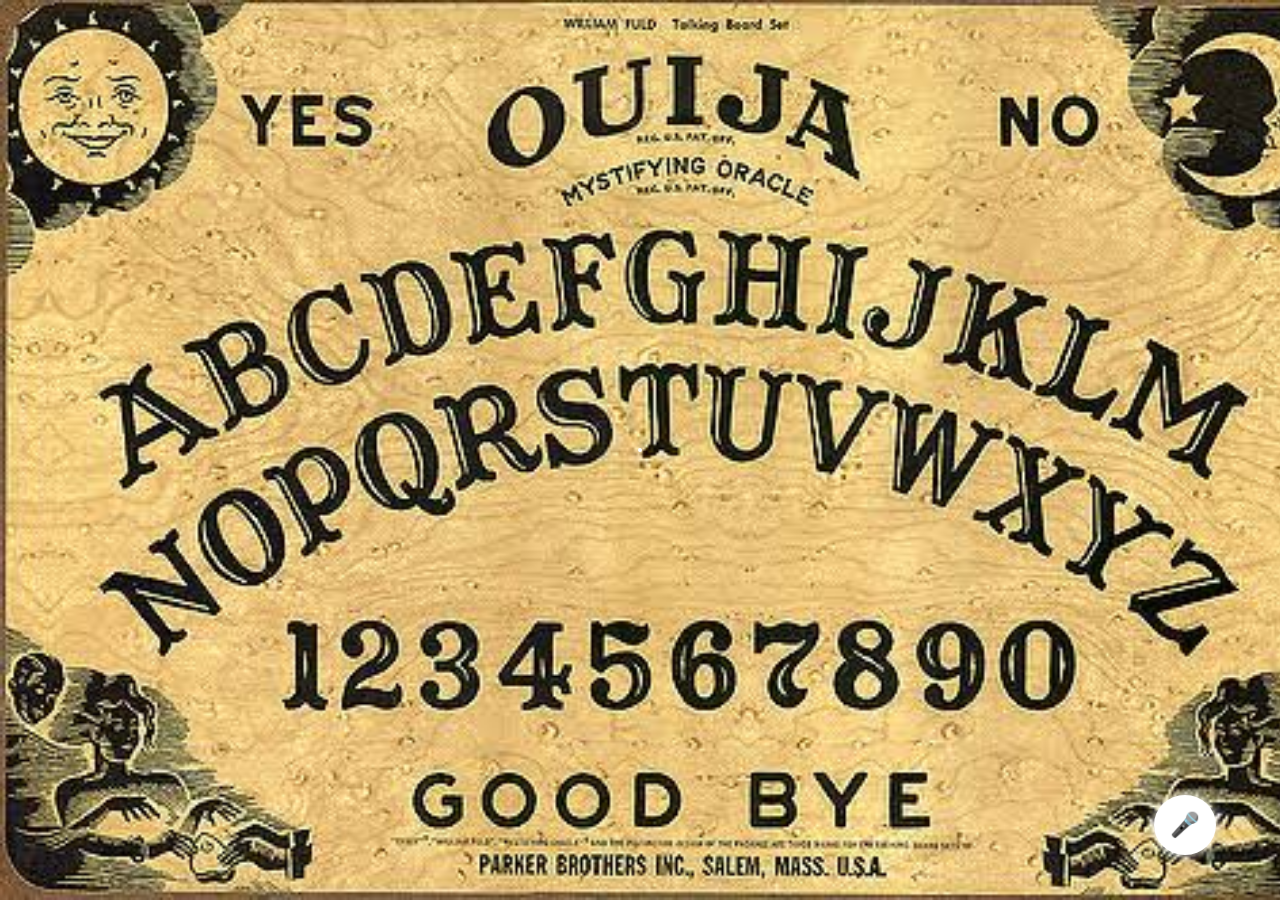
<file: index.html>
<!DOCTYPE html>
<html lang="en">
<head>
  <meta charset="UTF-8" />
  <meta name="viewport" content="width=device-width, initial-scale=1.0, maximum-scale=1.0, user-scalable=no"/>
  <title>Ouija Board</title>
  <link rel="stylesheet" href="style.css" />
</head>
<body>
  <div id="board">
    <svg class="curve"></svg>
    <div id="planchette"></div>
    <button id="micBtn">🎤</button>
  </div>
  <script src="script.js"></script>
</body>
</html>
</file>
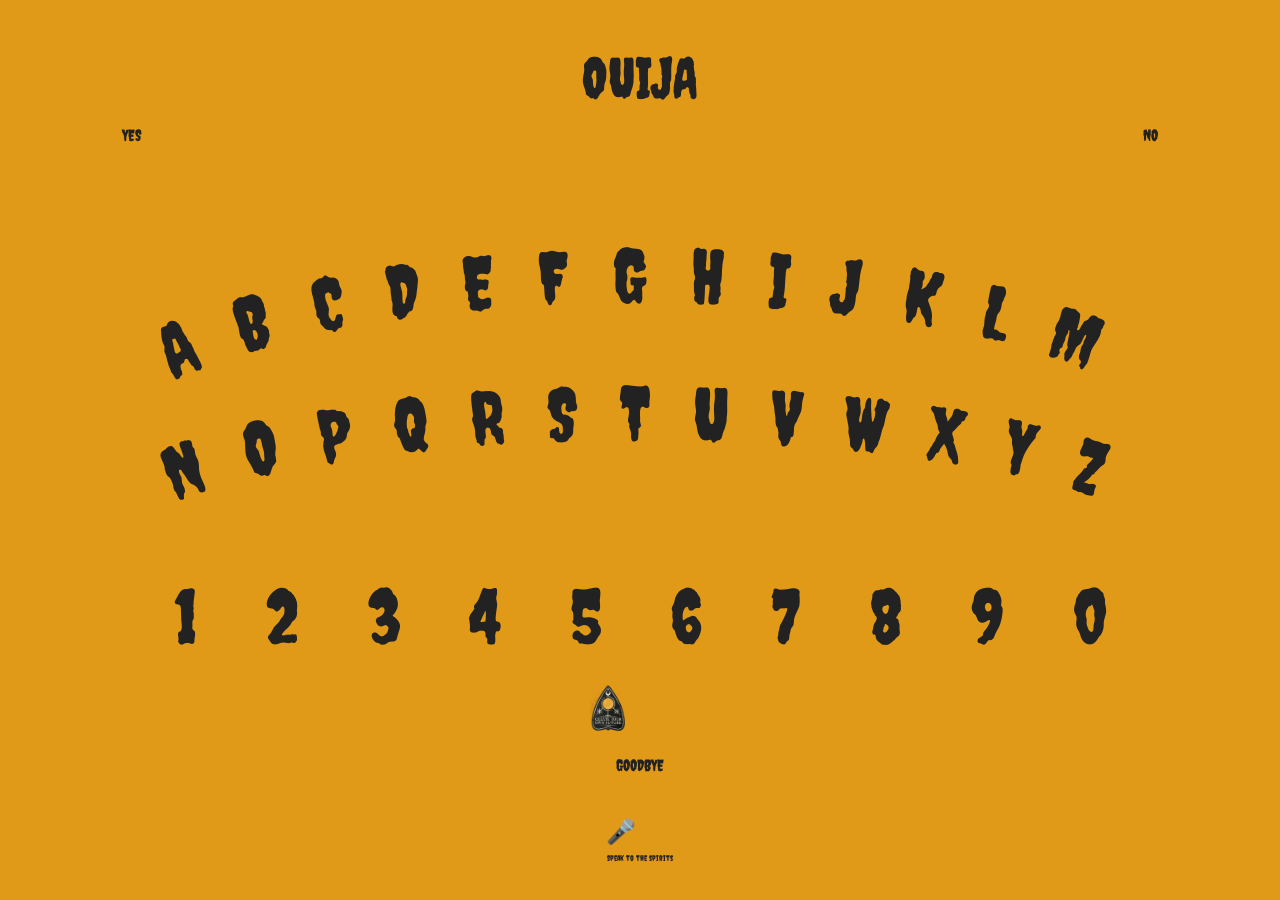
<file: main.html>
<!DOCTYPE html><html lang="en">
<head>
  <meta charset="UTF-8">
  <meta name="viewport" content="width=device-width, initial-scale=1.0">
  <title>Curved Ouija</title>
  <link href="https://fonts.googleapis.com/css2?family=Creepster&display=swap" rel="stylesheet">
  <style>
    body {
      margin:0; padding:0;
      width:100vw; height:100vh;
      background-color:#E19A18;
      display:flex; justify-content:center; align-items:center;
      font-family:'Creepster', cursive; color:#222;
      overflow:hidden;
    }
    #board {
      position:relative;
      width:90vw; height:90vh;
    }
    #logo {
      position:absolute; top:0%; left:50%;
      transform:translateX(-50%);
      font-size:3.5rem;
    }
    svg.curve {
      position:absolute; left:5%; width:90%;
    }
    #row1-svg { top: 10%; height: 50%; }
    #row2-svg { top: 25%; height: 50%; }
    #row3-svg { top: 42.5%; height: 50%; }
    .curve text {
      font-size:4.5rem; fill:#222;
      font-family:'Creepster', cursive;
    }
    #yes, #no, #goodbye, #micBtn, #response, #planchette {
      position:absolute;
    }
    #yes { top:10%; left:5%; }
    #no  { top:10%; right:5%; }
    #goodbye { bottom:10%; left:50%; transform:translateX(-50%); }
    #micBtn { bottom:1%; left:46.5%; background:none; border:none; font-size:1.5rem; cursor:pointer; color:#222; }
    #response { bottom:-1%; left:50%; transform:translateX(-50%); font-size:0.5rem; }
    #planchette {
      width:50px; height:50px;
      background:url('planchette.png') center/contain no-repeat;
      transition:transform .5s ease; pointer-events:none;
      bottom:15%; left:45%;
    }
  </style>
</head>
<body>
  <div id="board">
    <div id="logo">OUIJA</div>
    <!-- Curved letter rows via SVG -->
    <svg id="row1-svg" class="curve" viewBox="0 0 1000 200">
      <path id="path1" d="M50,150 C250,50 750,50 950,150" fill="none" />
      <text>
        <textPath href="#path1" startOffset="0%" textLength="900">ABCDEFGHIJKLM</textPath>
      </text>
    </svg>
    <svg id="row2-svg" class="curve" viewBox="0 0 1000 200">
      <path id="path2" d="M50,150 C250,70 750,70 950,150" fill="none" />
      <text>
        <textPath href="#path2" startOffset="0%" textLength="900">NOPQRSTUVWXYZ</textPath>
      </text>
    </svg>
    <svg id="row3-svg" class="curve" viewBox="0 0 1000 200">
      <path id="path3" d="M50,150 L950,150" fill="none" />
      <text>
        <textPath href="#path3" startOffset="0%" textLength="900">1234567890</textPath>
      </text>
    </svg><div id="yes" class="cell">YES</div>
<div id="no" class="cell">NO</div>
<div id="goodbye" class="cell">GOODBYE</div>
<button id="micBtn">🎤</button>
<div id="response">Speak to the spirits</div>
<div id="planchette"></div>

  </div> <script>
  const micBtn = document.getElementById('micBtn');
  const responseBox = document.getElementById('response');
  const planchette = document.getElementById('planchette');

  let recognition, listening = false;
  let currentMessage = '';
  let spellIndex = 0;
  let isHolding = false;
  let isSpelling = false;

  if ('webkitSpeechRecognition' in window) {
    recognition = new webkitSpeechRecognition();
    recognition.lang = 'en-US';
    recognition.interimResults = false;

    recognition.onstart = () => {
      listening = true;
      micBtn.textContent = '🎙️';
      responseBox.textContent = 'Listening...';
    };

    recognition.onend = () => {
      listening = false;
      micBtn.textContent = '🎤';
    };

    recognition.onerror = e => {
      responseBox.textContent = 'Error:' + e.error;
    };

    recognition.onresult = e => {
      const pool = ['HELLO', 'RUN', 'DEATH', 'I SEE YOU', 'NOT ALONE'];
      currentMessage = pool[Math.floor(Math.random() * pool.length)];
      responseBox.textContent = 'Touch & hold the planchette...';
      spellIndex = 0;
    };
  } else {
    responseBox.textContent = 'Speech not supported';
  }

  micBtn.onclick = () => {
    if (recognition) {
      if (listening) recognition.stop();
      else recognition.start();
    }
  };

  // Hold detection
  planchette.addEventListener('mousedown', () => isHolding = true);
  planchette.addEventListener('mouseup', () => isHolding = false);
  planchette.addEventListener('touchstart', () => isHolding = true);
  planchette.addEventListener('touchend', () => isHolding = false);

  // Spell loop
  setInterval(() => {
    if (isHolding && currentMessage && !isSpelling && spellIndex < currentMessage.length) {
      const ch = currentMessage[spellIndex];
      spellLetter(ch, () => {
        spellIndex++;
        if (spellIndex >= currentMessage.length) {
          responseBox.textContent = currentMessage;
          currentMessage = '';
        }
        isSpelling = false;
      });
      isSpelling = true;
    }
  }, 100);

  function spellLetter(ch, done) {
    const pathIndex = getPathIndex(ch);
    const path = document.getElementById('path' + pathIndex);
    if (!path) return;

    const length = path.getTotalLength();
    const charIndex = getCharIndex('path' + pathIndex, ch);
    const pos = path.getPointAtLength(length * (charIndex / (path.parentNode.textContent.length - 1)));

    planchette.style.transform = `translate(${pos.x * 0.09}vw, ${(pos.y * 0.09) + getTopOffset(pathIndex)}vh)`;

    setTimeout(done, 500); // wait before next letter
  }

  function getTopOffset(pathIndex) {
    if (pathIndex === 1) return 10;
    if (pathIndex === 2) return 25;
    return 42.5;
  }

  function getPathIndex(ch) {
    if ('ABCDEFGHIJKLM'.includes(ch)) return 1;
    if ('NOPQRSTUVWXYZ'.includes(ch)) return 2;
    return 3;
  }

  function getCharIndex(pathId, ch) {
    const strings = {
      'path1': 'ABCDEFGHIJKLM',
      'path2': 'NOPQRSTUVWXYZ',
      'path3': '1234567890'
    };
    return strings[pathId].indexOf(ch);
  }
</script></body>
</html>
</file>
<file: style.css>
html, body {
  margin: 0;
  padding: 0;
  width: 100vw;
  height: 100vh;
  overflow: hidden;
}

#board {
  background-repeat: no-repeat;
  background-image: url('board.png');
  background-size: cover;
  position: fixed;
  top: 0;
  left: 0;
  width: 100vw;
  height: 100vh;
  overflow: hidden;
  display: flex;
  justify-content: center;
  align-items: center;
}

svg.curve {
  position: absolute;
  top: 0;
  left: 0;
  width: 100vw;
  height: 100vh;
  pointer-events: none;
}

#planchette {
  position: absolute;
  border: 2px solid #fff;
  border-radius: 50%;
  transition: transform 0.3s ease;
}

#micBtn {
  position: fixed;
  bottom: 5vh;
  right: 5vw;
  padding: 1rem;
  font-size: 1.5rem;
  background: #fff;
  border: none;
  border-radius: 50%;
  box-shadow: 0 0 10px #fff;
}
</file>
